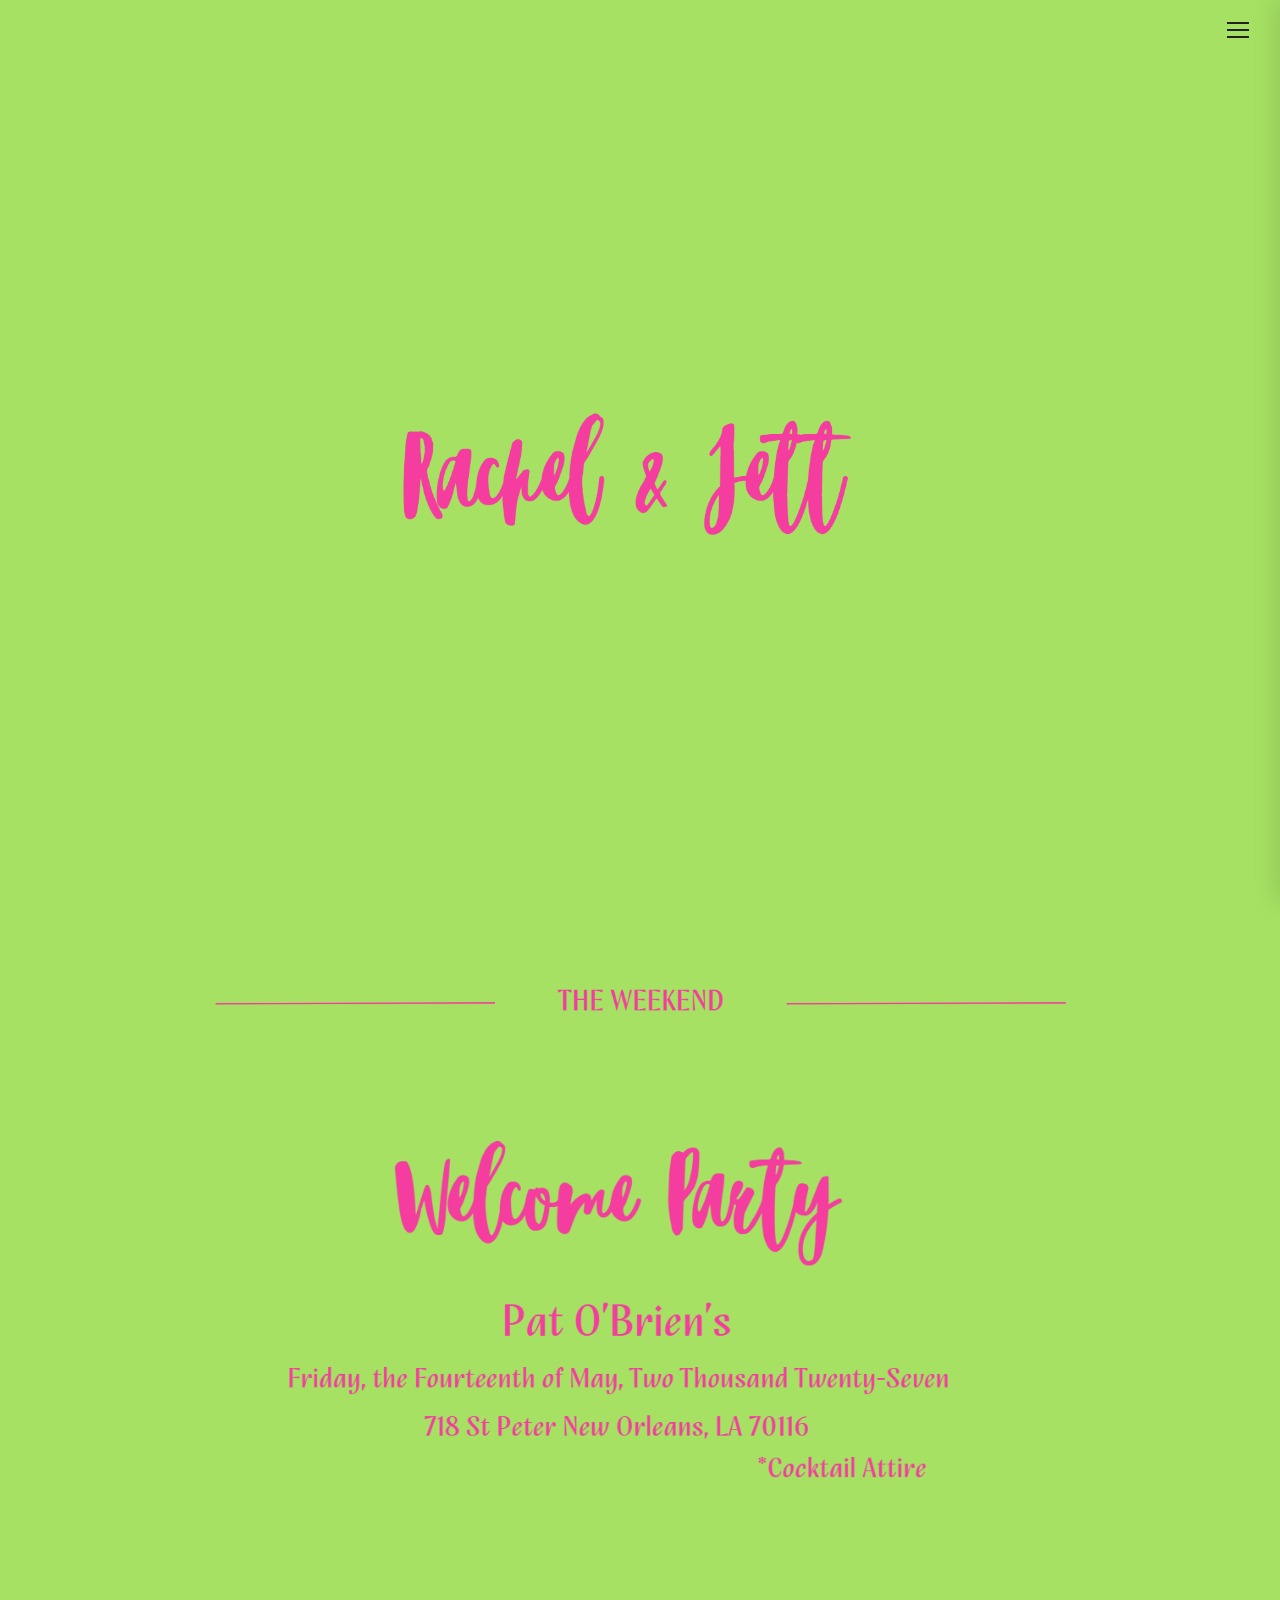
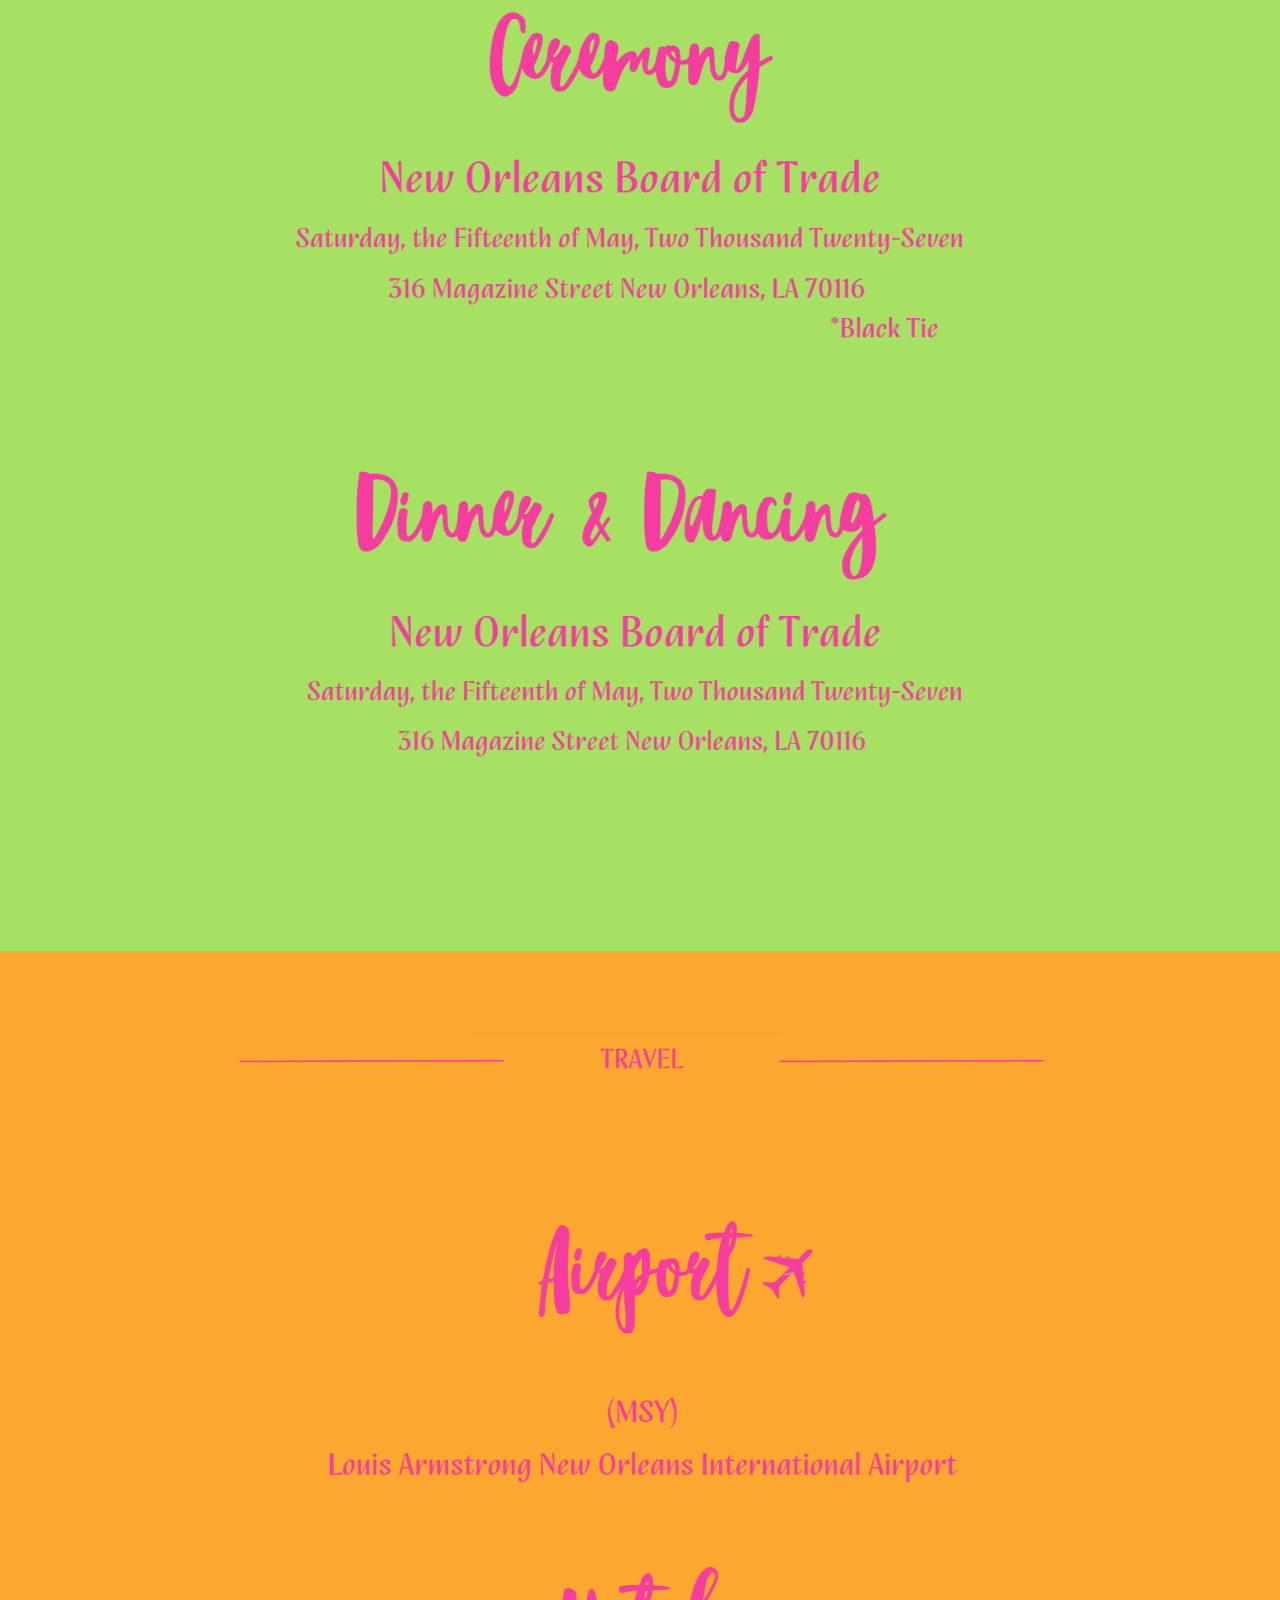
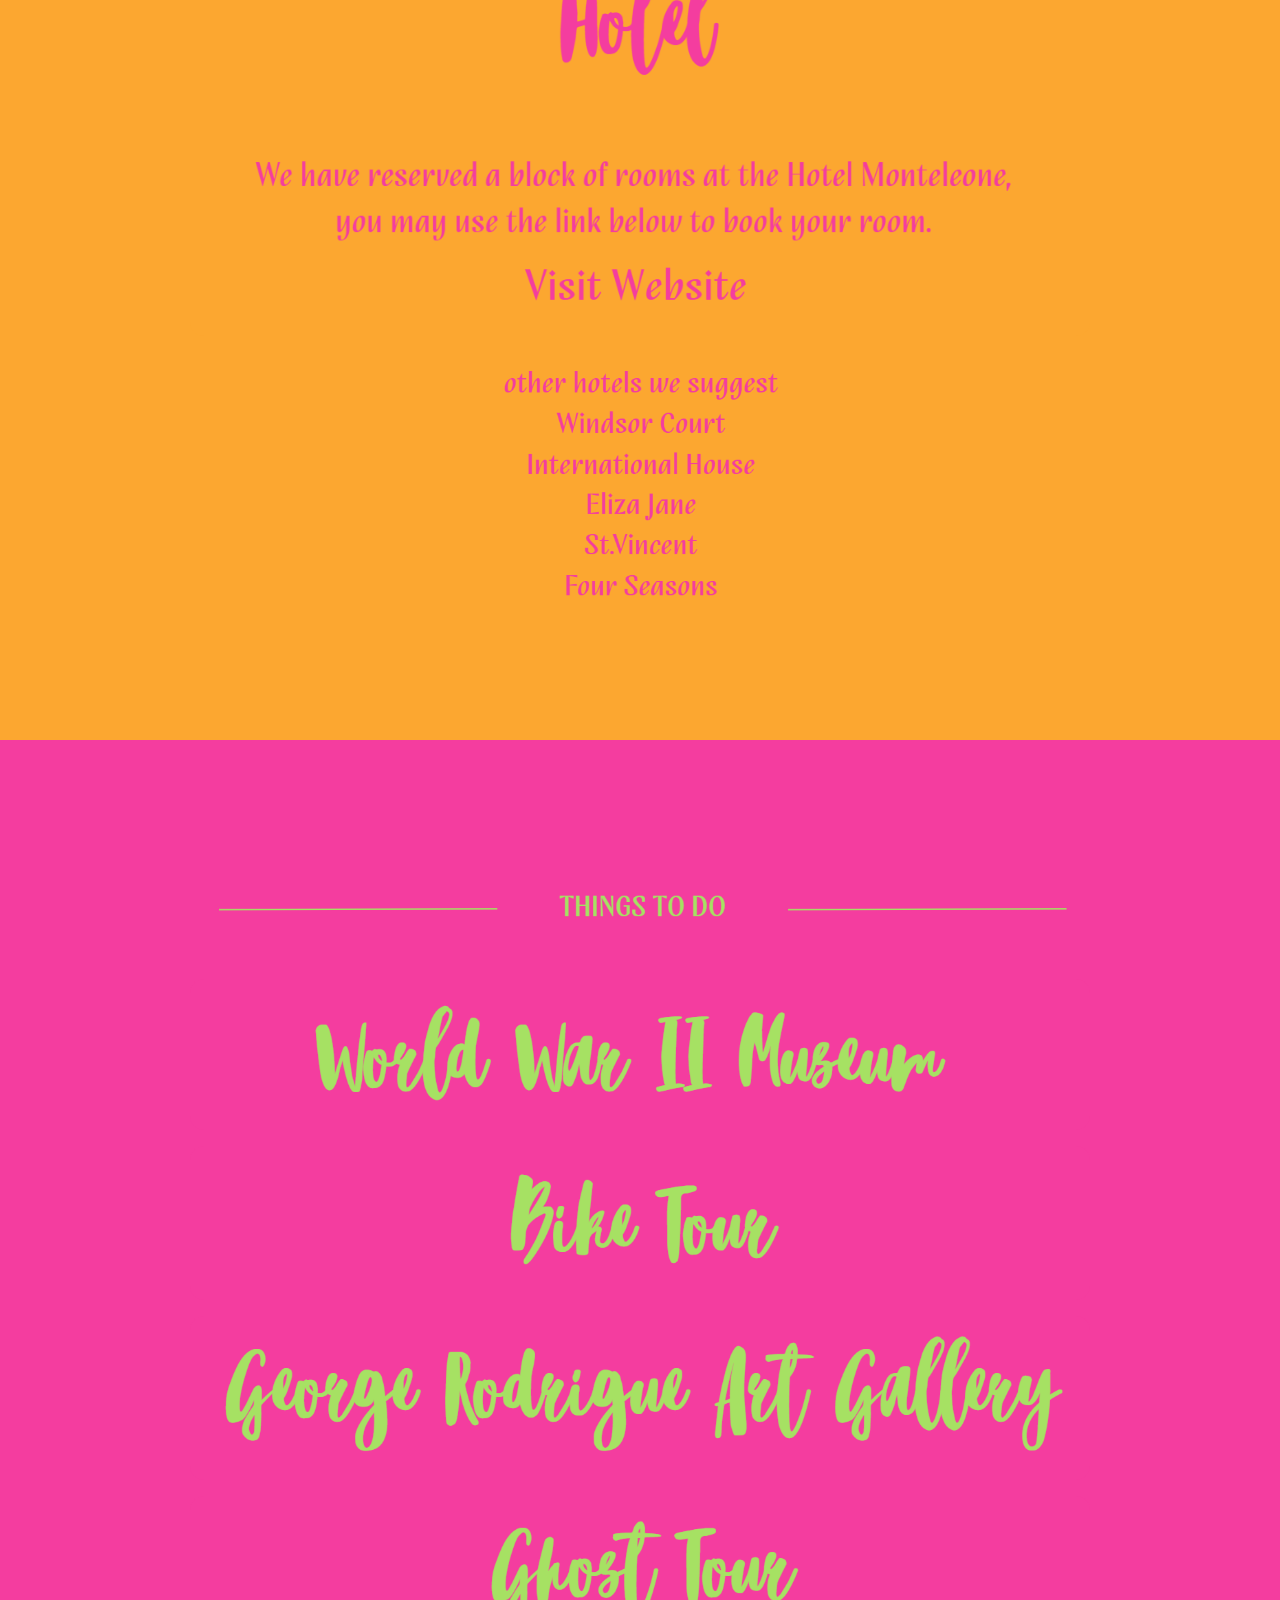
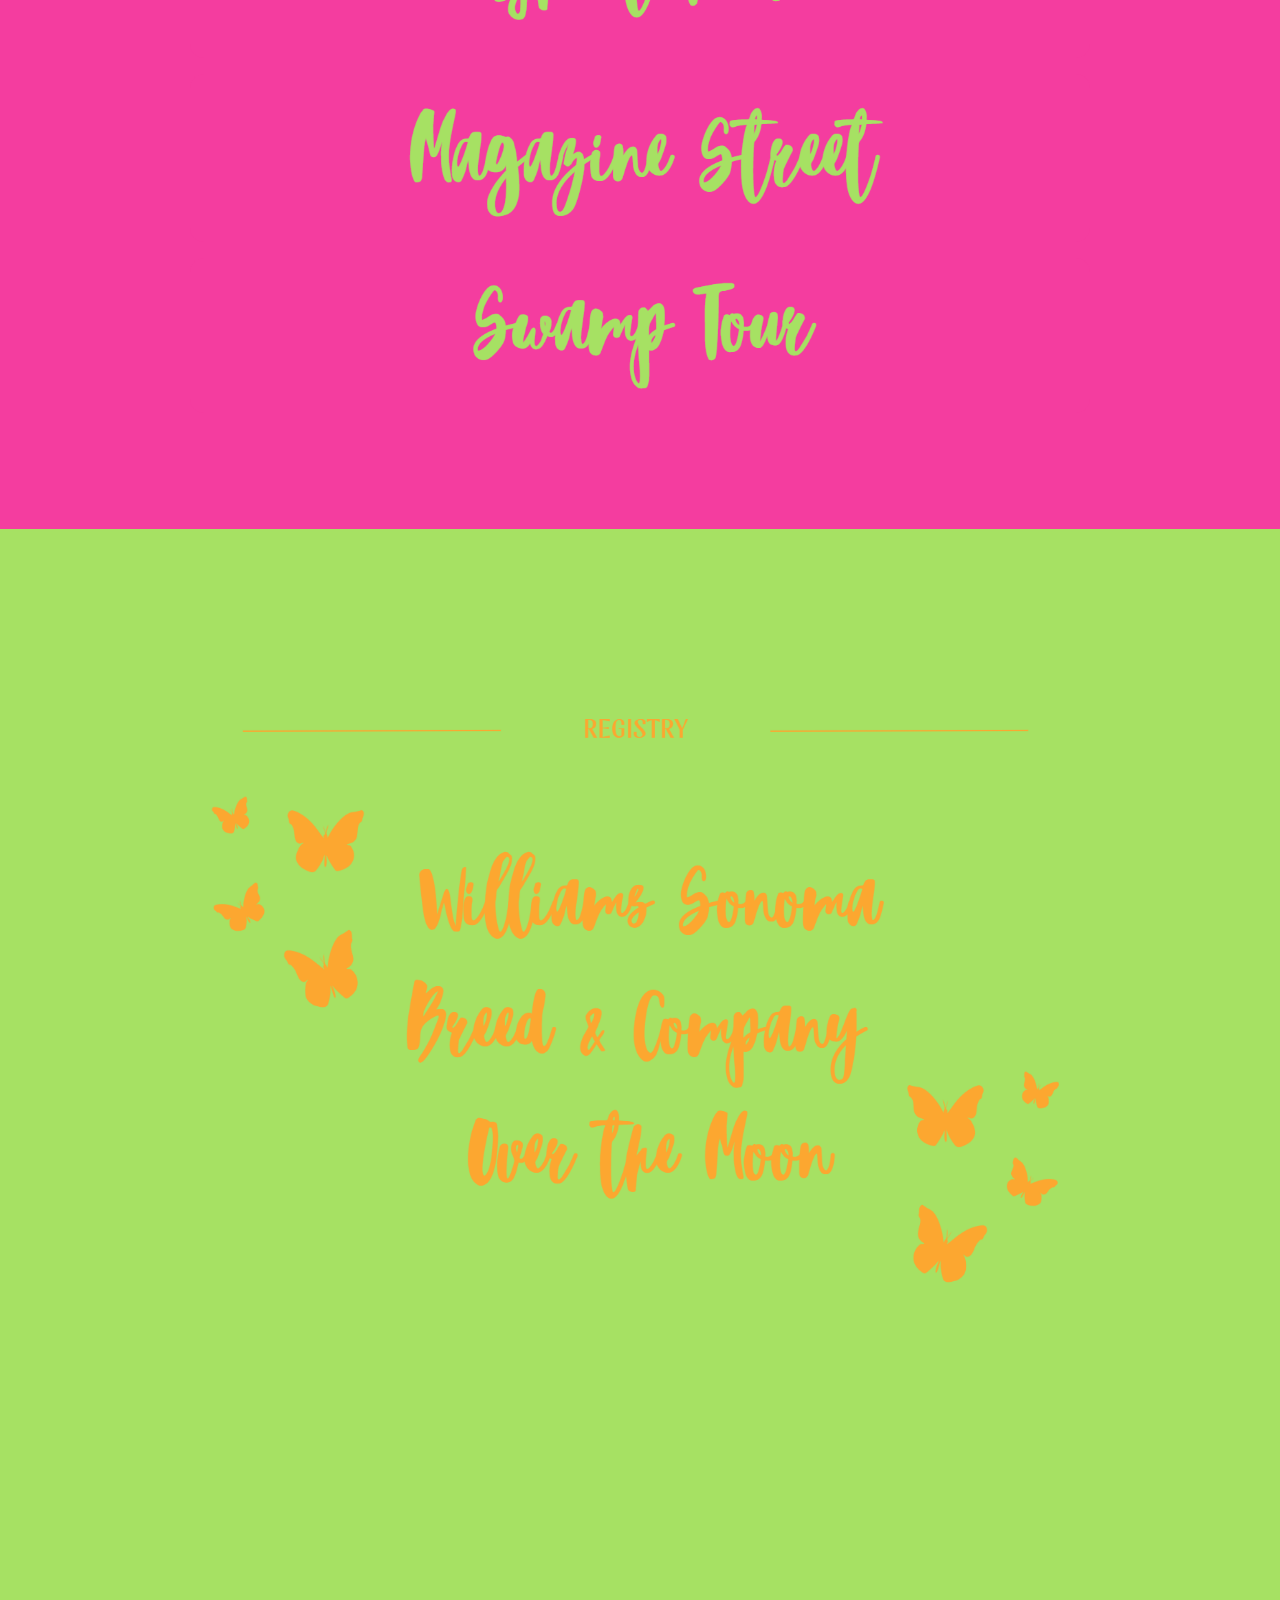
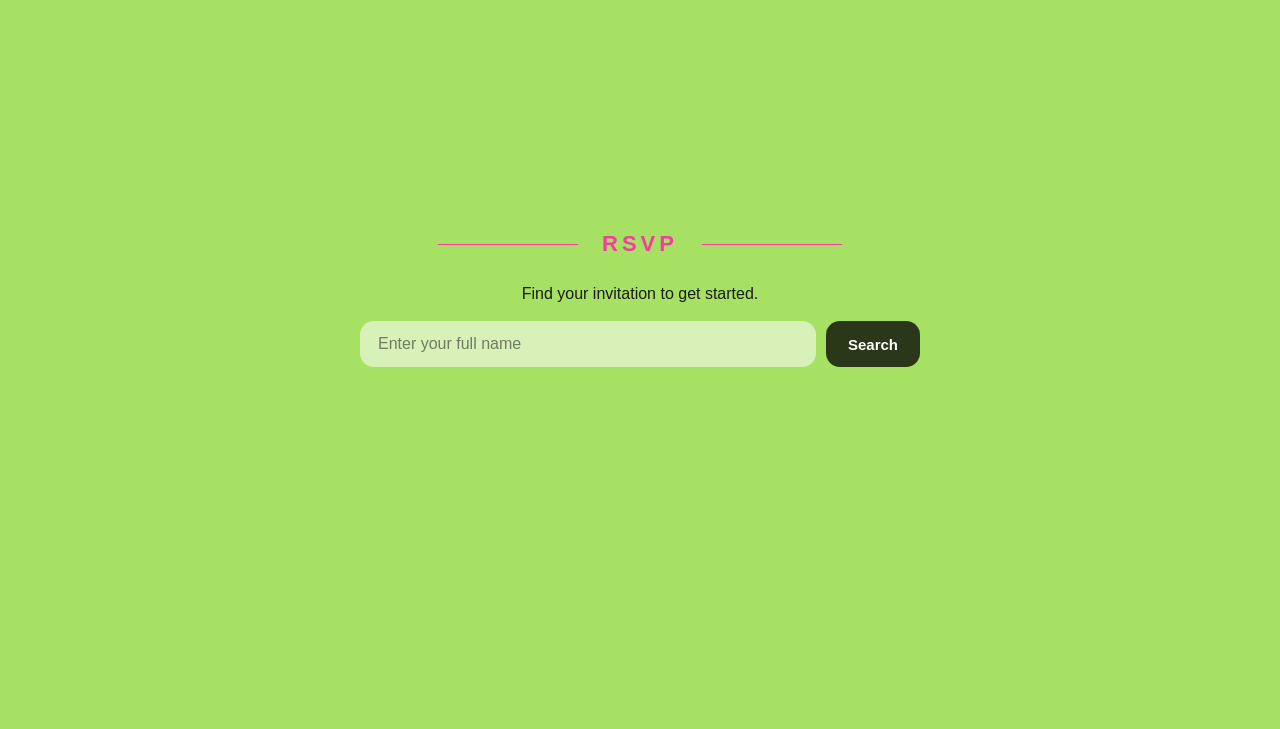
<file: index.html>
<!DOCTYPE html>
<html lang="en">
<head>
    <meta charset="UTF-8">
    <meta name="viewport" content="width=device-width, initial-scale=1.0, viewport-fit=cover">
    <meta name="theme-color" content="#000000">
    <title>Rachel & Jett</title>
    <link rel="icon" href="data:image/svg+xml,%3Csvg xmlns='http://www.w3.org/2000/svg' viewBox='0 0 100 100'%3E%3Ctext y='.9em' font-size='90'%3E%F0%9F%92%8D%3C/text%3E%3C/svg%3E">
    <link rel="stylesheet" href="styles.css">
</head>
<body>
    <nav class="navbar">
        <button class="hamburger" id="hamburger" aria-label="Menu">
            <span></span>
            <span></span>
            <span></span>
        </button>
        <div class="nav-menu" id="navMenu">
            <a href="#hero">Home</a>
            <a href="#weekend">The Weekend</a>
            <a href="#travel">Travel</a>
            <a href="#things-to-do">Things to Do</a>
            <a href="#registry">Registry</a>
            <a href="#rsvp">RSVP</a>
            <a href="wedding-party.html" class="nav-cta">The Wedding Party</a>
        </div>
    </nav>

    <section id="hero" class="section section-green">
        <div class="image-slot"><img src="media/hero.png"></div>
    </section>

    <section id="weekend" class="section section-green">
        <div class="image-slot composite">
            <img src="media/weekend-1.png" class="title-img">
            <div class="link-row">
                <a href="https://maps.app.goo.gl/ZzTy1f2bS1AUbbNq6" target="_blank" rel="noopener" class="link-tile">
                    <img src="media/weekend-welcome.png">
                </a>
                <a href="https://www.google.com/maps/search/?api=1&query=New+Orleans+Board+of+Trade" target="_blank" rel="noopener" class="link-tile">
                    <img src="media/weekend-ceremony.png">
                </a>
                <a href="https://www.google.com/maps/search/?api=1&query=New+Orleans+Board+of+Trade" target="_blank" rel="noopener" class="link-tile">
                    <img src="media/weekend-dinner.png">
                </a>
                <a class="spacer"></a>
            </div>
        </div>
    </section>

    <section id="travel" class="section section-orange">
        <div class="image-slot composite">
            <img src="media/travel-1.png" class="title-img">
            <div class="link-row">
                <a href="https://maps.app.goo.gl/owcJoxvVXH3C9A9CA" target="_blank" rel="noopener" class="link-tile">
                    <img src="media/travel-airport.png">
                </a>
                <a href="https://www.phgsecure.com/IBE/bookingRedirect.ashx?propertyCode=MSYHM&group=CHW15E" target="_blank" rel="noopener" class="link-tile">
                    <img src="media/travel-hotel.png">
                </a>
                <a>
                    <img src="media/travel-other.png">
                </a>
                <a class="spacer"></a>
            </div>
        </div>
    </section>

    <section id="things-to-do" class="section section-pink">
        <div class="image-slot composite">
            <img src="media/things-1.png" class="title-img">
            <div class="link-row">
                <a href="https://www.nationalww2museum.org/visit/plan-your-visit" target="_blank" rel="noopener" class="link-tile">
                    <img src="media/things-ww2.png">
                </a>
                <a href="https://confederacyofcruisers.com/" target="_blank" rel="noopener" class="link-tile">
                    <img src="media/things-bike.png">
                </a>
                <a href="https://georgerodrigue.com/galleries/rodrigue-studio-new-orleans/" target="_blank" rel="noopener" class="link-tile">
                    <img src="media/things-art.png">
                </a>
                <a href="https://www.viator.com/tours/New-Orleans/New-Orleans-Haunted-Walking-Tour-Ghosts-Vampires-Witchcraft-and-Voodoo/d675-5889GHOST" target="_blank" rel="noopener" class="link-tile">
                    <img src="media/things-ghost.png">
                </a>
                <a class="link-tile">
                    <img src="media/things-street.png">
                </a>
                <a class="link-tile">
                    <img src="media/things-swamp.png">
                </a>
                <a class="spacer"></a>
            </div>
        </div>
    </section>

    <section id="registry" class="section section-green">
        <div class="image-slot"><img src="media/registry.png"></div>
    </section>
    
    <section id="rsvp" class="section section-green">
        <div class="rsvp-card">
            <div class="section-title">
                <span class="title-line"></span>
                <h2>RSVP</h2>
                <span class="title-line"></span>
            </div>

            <div class="rsvp-step" id="rsvp-step-search">
                <p class="rsvp-lead">Find your invitation to get started.</p>
                <form id="rsvp-search-form" class="rsvp-search-form" autocomplete="off">
                    <input type="text" id="rsvp-name-input" name="name" placeholder="Enter your full name" minlength="2" required>
                    <button type="submit">Search</button>
                </form>
                <p id="rsvp-searching" class="rsvp-note" hidden>Searching...</p>
                <ul id="rsvp-results" class="rsvp-results" hidden></ul>
                <p id="rsvp-empty" class="rsvp-note" hidden>We couldn't find that name. Try just your first or last name, or reach out to Rachel &amp; Jett directly.</p>
                <p id="rsvp-error" class="rsvp-note" hidden>Something went wrong. Please try again in a moment.</p>
            </div>

            <div class="rsvp-step" id="rsvp-step-form" hidden>
                <button type="button" id="rsvp-back" class="rsvp-back">&larr; Not you? Search again</button>
                <form id="rsvp-detail-form">
                    <div id="rsvp-guest-list" class="rsvp-guest-list"></div>
                    <label class="rsvp-message-label" for="rsvp-message">Message for the couple (optional)</label>
                    <textarea id="rsvp-message" name="message" rows="3" maxlength="500" placeholder="Well wishes, song requests, dietary notes..."></textarea>
                    <p id="rsvp-submit-error" class="rsvp-note" hidden>Something went wrong submitting your RSVP. Please try again.</p>
                    <button type="submit" class="rsvp-submit">Submit RSVP</button>
                </form>
            </div>

            <div class="rsvp-step" id="rsvp-step-success" hidden>
                <p class="rsvp-success">Thank you! Your RSVP has been received.</p>
            </div>
        </div>
    </section>
    <script src="script.js"></script>
    <script src="rsvp.js"></script>
</body>
</html>
</file>
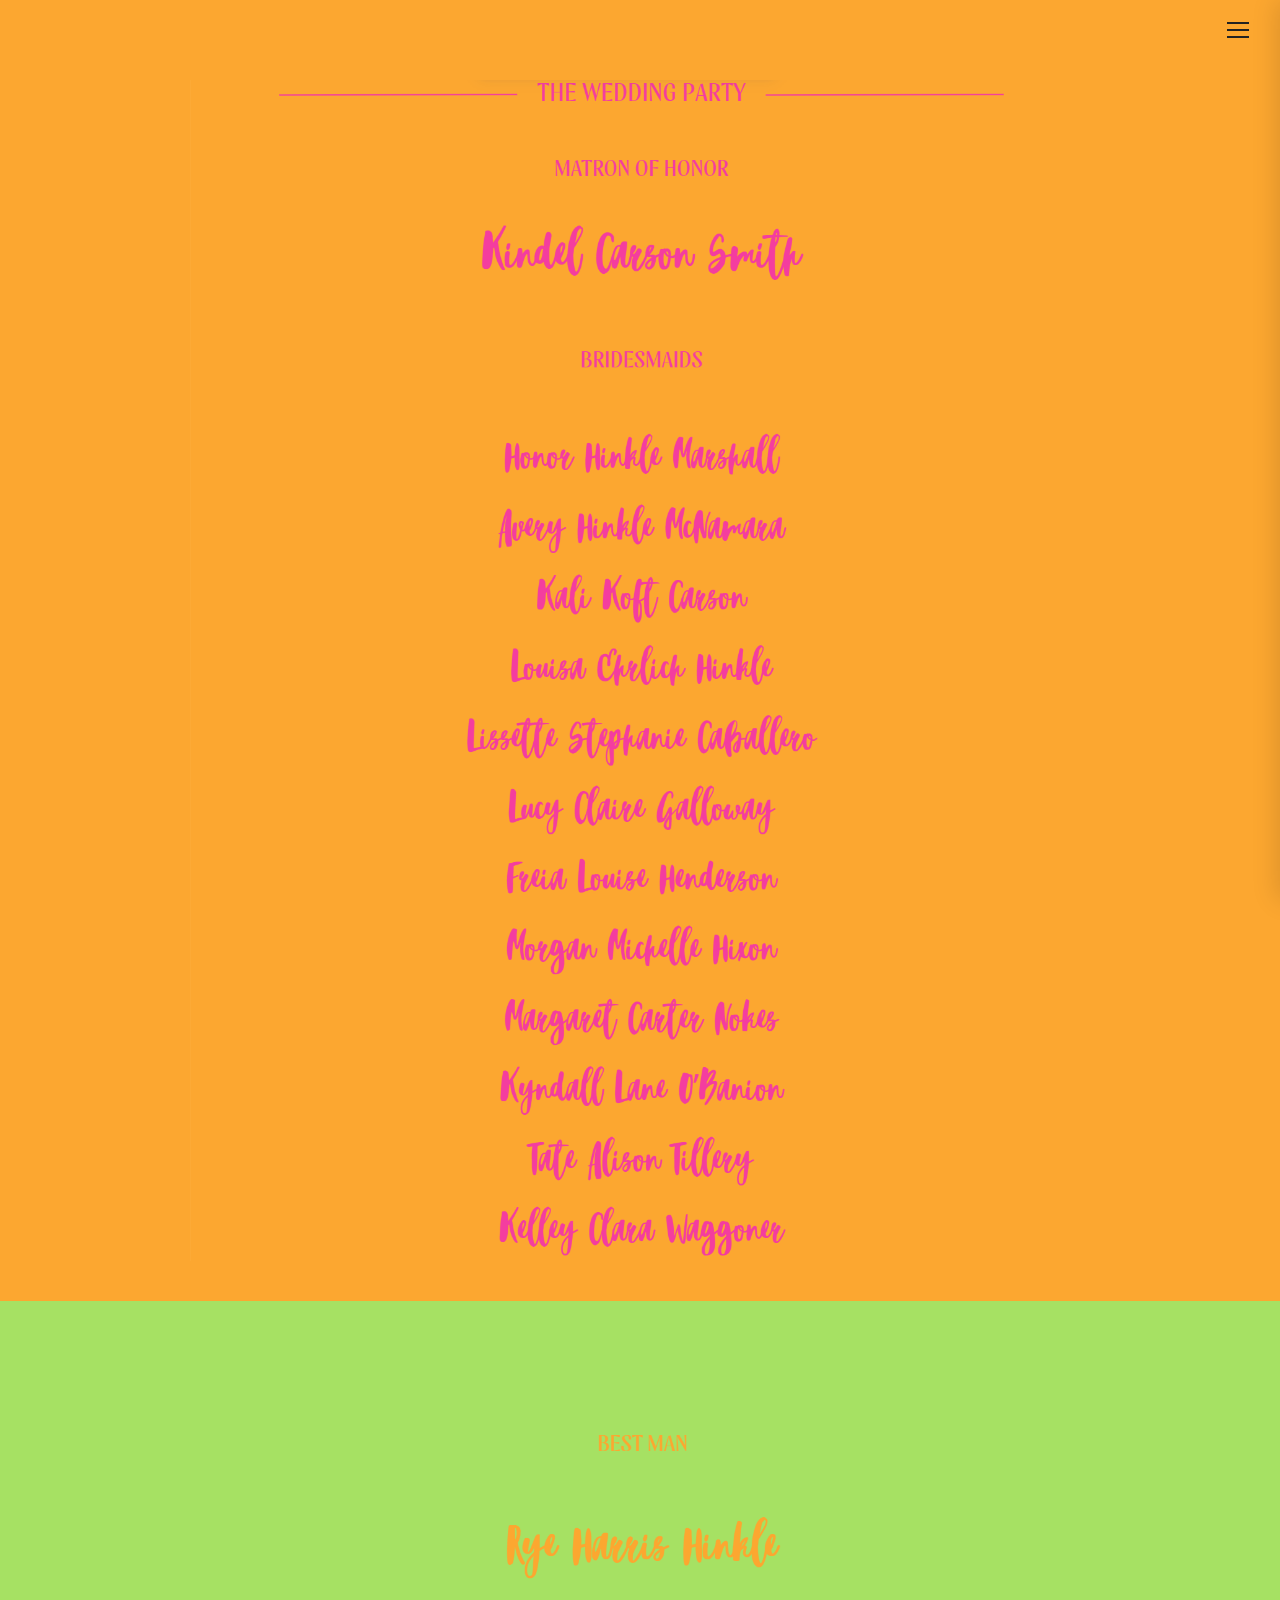
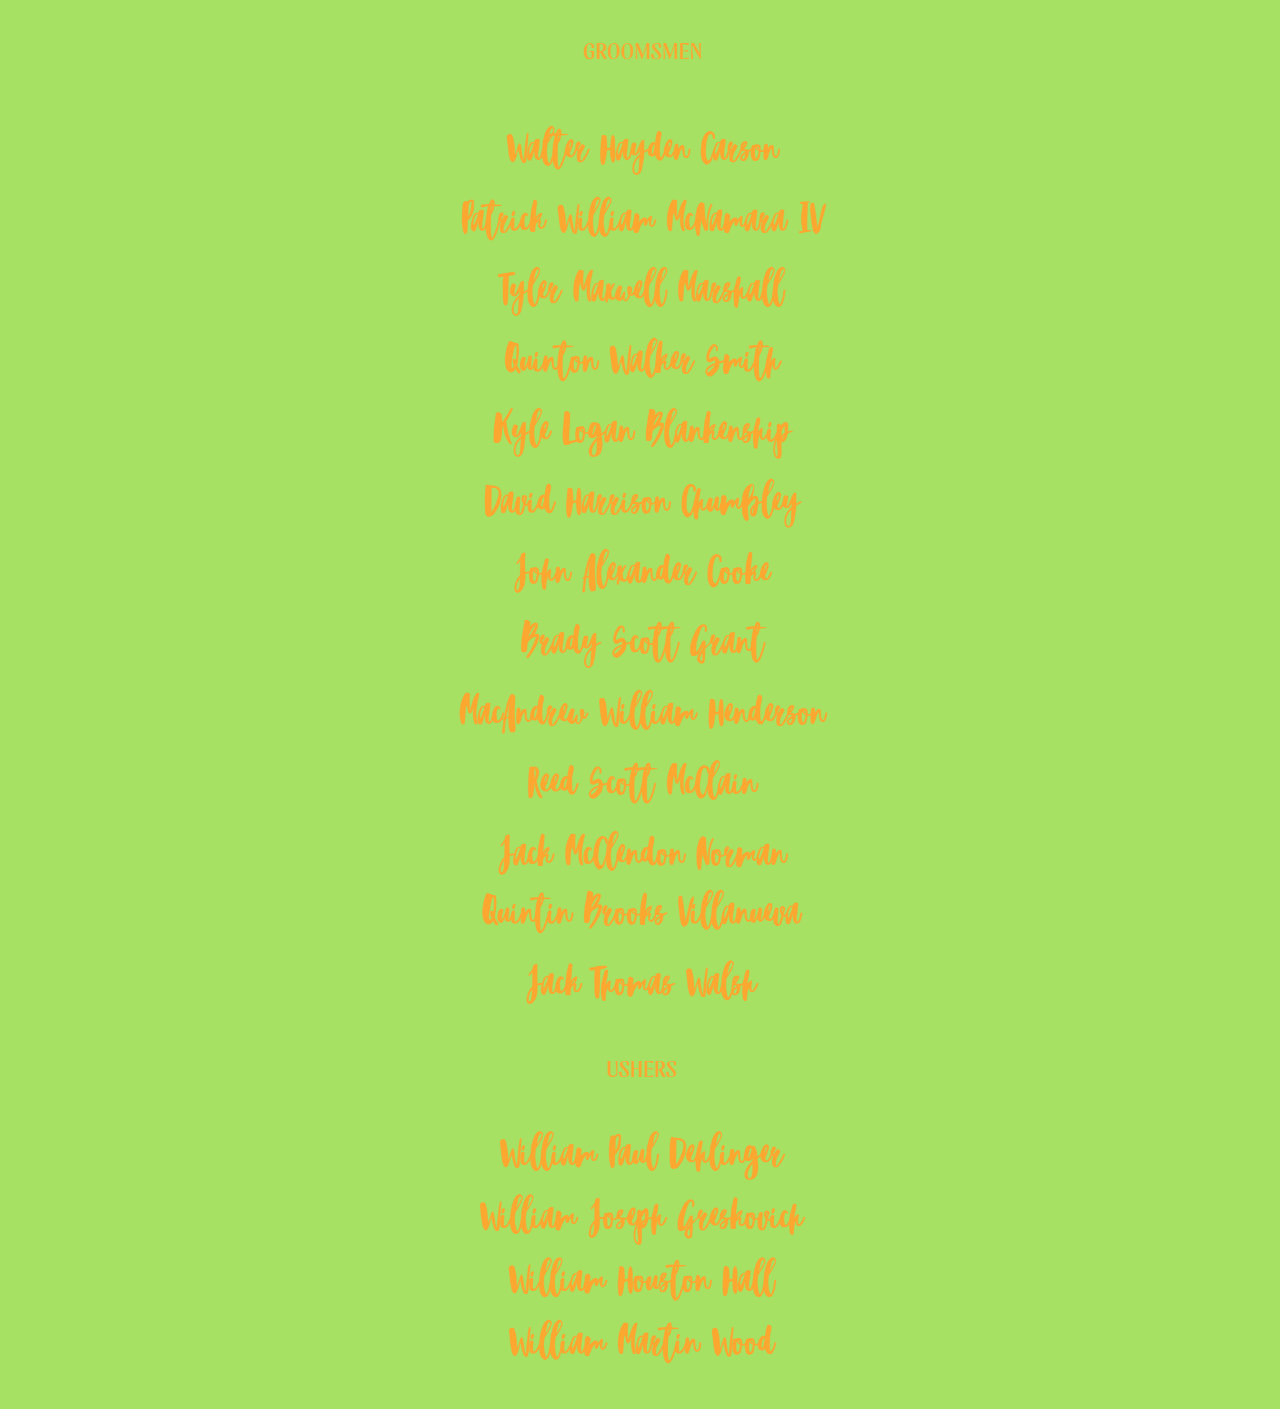
<file: wedding-party.html>
<!DOCTYPE html>
<html lang="en">
<head>
    <meta charset="UTF-8">
    <meta name="viewport" content="width=device-width, initial-scale=1.0, viewport-fit=cover">
    <meta name="theme-color" content="#000000">
    <title>Rachel & Jett - The Wedding Party</title>
    <link rel="icon" href="data:image/svg+xml,%3Csvg xmlns='http://www.w3.org/2000/svg' viewBox='0 0 100 100'%3E%3Ctext y='.9em' font-size='90'%3E%F0%9F%92%8D%3C/text%3E%3C/svg%3E">
    <link rel="stylesheet" href="styles.css">
</head>
<body>
    <nav class="navbar">
        <button class="hamburger" id="hamburger" aria-label="Menu">
            <span></span>
            <span></span>
            <span></span>
        </button>
        <div class="nav-menu" id="navMenu">
            <a href="#bride">Bride</a>
            <a href="#groom">Groom</a>
            <a href="index.html" class="nav-cta">Home</a>
        </div>
    </nav>

    <section id="bride" class="section section-orange">
        <div class="image-slot"><img src="media/bride.png"></div>
    </section>

    <section id="groom" class="section section-green">
        <div class="image-slot"><img src="media/groom-1.png"><img src="media/groom-2.png"></div>
    </section>

    <script src="script.js"></script>
</body>
</html>
</file>
<file: styles.css>
* {
    margin: 0;
    padding: 0;
    box-sizing: border-box;
}

button, input, select, textarea {
    font-family: inherit;
    color: inherit;
}

[hidden] {
    display: none !important;
}

html {
    scroll-behavior: smooth;
}

html, body {
    background: #000;
}

body {
    font-family: -apple-system, BlinkMacSystemFont, "Segoe UI", Roboto, sans-serif;
}

.navbar {
    position: fixed;
    top: 0;
    left: 0;
    right: 0;
    height: 60px;
    z-index: 1000;
    display: flex;
    justify-content: flex-end;
    align-items: center;
    padding: 0 20px;
    /* backdrop-filter: blur(16px); */
    /* -webkit-backdrop-filter: blur(16px); */
    transition: backdrop-filter 0.2s, -webkit-backdrop-filter 0.2s;
}

.navbar.menu-open {
    backdrop-filter: none;
    -webkit-backdrop-filter: none;
}

.hamburger {
    background: transparent;
    border: none;
    width: 44px;
    height: 44px;
    border-radius: 8px;
    display: flex;
    flex-direction: column;
    justify-content: center;
    align-items: center;
    gap: 5px;
    cursor: pointer;
    z-index: 1002;
}

.hamburger span {
    display: block;
    width: 22px;
    height: 2px;
    background: #222;
    transition: transform 0.25s, opacity 0.25s;
}

.hamburger.open span:nth-child(1) {
    transform: translateY(7px) rotate(45deg);
}

.hamburger.open span:nth-child(2) {
    opacity: 0;
}

.hamburger.open span:nth-child(3) {
    transform: translateY(-7px) rotate(-45deg);
}

.nav-menu {
    position: fixed;
    top: 0;
    right: 0;
    height: 100vh;
    width: 280px;
    background: rgba(255, 255, 255, 0.15);
    backdrop-filter: blur(16px);
    -webkit-backdrop-filter: blur(16px);
    border-left: 1px solid rgba(255, 255, 255, 0.3);
    box-shadow: -4px 0 24px rgba(0, 0, 0, 0.12);
    display: flex;
    flex-direction: column;
    padding: 80px 24px 24px;
    gap: 8px;
    transform: translateX(100%);
    transition: transform 0.3s ease;
    z-index: 1001;
}

.nav-menu.open {
    transform: translateX(0);
}

.nav-menu a {
    color: #1a1a1a;
    text-decoration: none;
    font-size: 18px;
    padding: 12px 16px;
    border-radius: 8px;
    transition: background 0.2s;
}

.nav-menu a:hover {
    background: rgba(255, 255, 255, 0.25);
}

.nav-menu a.nav-cta {
    margin-top: 16px;
    background: rgba(0, 0, 0, 0.75);
    color: #fff;
    text-align: center;
    font-weight: 600;
    backdrop-filter: blur(8px);
    -webkit-backdrop-filter: blur(8px);
}

.nav-menu a.nav-cta:hover {
    background: rgba(0, 0, 0, 0.9);
}

.section {
    min-height: 100vh;
    display: flex;
    align-items: center;
    justify-content: center;
    padding: 80px 20px 40px;
}

.section-green {
    background: #A6e163;
}

.section-orange {
    background: #Fca730;
}

.section-pink {
    background: #F43d9f;
}

.spacer {
    height: 60px;
}

.image-slot {
    width: 100%;
    max-width: 900px;
    aspect-ratio: 4 / 3;
    background: transparent;
    align-content: center;
}

.image-slot-hero {
    width: 100%;
    max-width: 900px;
    aspect-ratio: 4 / 3;
    background: transparent;
    align-content: center;
}

.image-slot img {
    width: 100%;
    /* height: 100%; */
    object-fit: contain;
    display: block;
}

.image-slot.composite {
    aspect-ratio: auto;
    display: flex;
    flex-direction: column;
    align-items: center;
    gap: 16px;
}

.image-slot.composite .title-img,
.link-row {
    width: 100%;
}

.link-row {
    display: flex;
    flex-direction: column;
    align-items: center;
    gap: 16px;
}

.link-tile {
    display: block;
    width: 100%;
    border-radius: 14px;
    overflow: hidden;
    transform: translateZ(0);
    transition:
        transform 0.35s cubic-bezier(0.2, 0.8, 0.2, 1),
        filter 0.35s ease;
    will-change: transform, filter;
}

.link-tile img {
    width: 100%;
    height: auto;
    display: block;
    transition: transform 0.5s cubic-bezier(0.2, 0.8, 0.2, 1);
}

@media (hover: hover) {
    .link-tile:hover {
        transform: translateY(-6px) scale(1.02);
        filter: drop-shadow(0 12px 24px rgba(0, 0, 0, 0.25))
                drop-shadow(0 0 12px rgba(255, 255, 255, 0.45));
        z-index: 2;
    }

    .link-tile:hover img {
        transform: scale(1.03) rotate(-0.3deg);
    }
}

/* RSVP */

.rsvp-card {
    width: 100%;
    max-width: 560px;
    display: flex;
    flex-direction: column;
    align-items: center;
    gap: 28px;
}

.section-title {
    width: 100%;
    display: flex;
    align-items: center;
    justify-content: center;
    gap: 24px;
}

.section-title .title-line {
    flex: 1;
    height: 1px;
    background: #F43d9f;
    max-width: 140px;
}

.section-title h2 {
    font-size: 22px;
    letter-spacing: 4px;
    font-weight: 600;
    color: #F43d9f;
    text-transform: uppercase;
    white-space: nowrap;
}

.rsvp-step {
    width: 100%;
    display: flex;
    flex-direction: column;
    align-items: center;
    gap: 18px;
}

.rsvp-lead {
    font-size: 16px;
    color: #1a1a1a;
    text-align: center;
}

.rsvp-search-form {
    width: 100%;
    display: flex;
    gap: 10px;
}

.rsvp-search-form input,
.rsvp-detail-form input[type="text"] {
    flex: 1;
    min-width: 0;
    padding: 14px 18px;
    border: none;
    border-radius: 14px;
    background: rgba(255, 255, 255, 0.55);
    backdrop-filter: blur(8px);
    -webkit-backdrop-filter: blur(8px);
    font-size: 16px;
    color: #1a1a1a;
}

.rsvp-search-form input::placeholder {
    color: rgba(26, 26, 26, 0.55);
}

.rsvp-search-form input:focus,
#rsvp-detail-form textarea:focus {
    outline: 2px solid rgba(0, 0, 0, 0.6);
    outline-offset: 2px;
}

.rsvp-search-form button,
.rsvp-submit,
.attend-btn {
    border: none;
    border-radius: 14px;
    background: rgba(0, 0, 0, 0.75);
    color: #fff;
    font-weight: 600;
    font-size: 15px;
    cursor: pointer;
    transition: background 0.2s, transform 0.2s;
}

.rsvp-search-form button {
    padding: 14px 22px;
    white-space: nowrap;
}

.rsvp-search-form button:hover,
.rsvp-submit:hover {
    background: rgba(0, 0, 0, 0.9);
}

.rsvp-note {
    font-size: 15px;
    color: #1a1a1a;
    text-align: center;
}

.rsvp-results {
    width: 100%;
    list-style: none;
    display: flex;
    flex-direction: column;
    gap: 10px;
}

.rsvp-result-btn {
    width: 100%;
    display: flex;
    flex-direction: column;
    align-items: flex-start;
    gap: 2px;
    padding: 14px 18px;
    border: none;
    border-radius: 14px;
    background: rgba(255, 255, 255, 0.55);
    backdrop-filter: blur(8px);
    -webkit-backdrop-filter: blur(8px);
    cursor: pointer;
    text-align: left;
    transition: transform 0.2s, background 0.2s;
}

.rsvp-result-btn:hover {
    background: rgba(255, 255, 255, 0.8);
    transform: translateY(-2px);
}

.rsvp-result-name {
    font-size: 16px;
    font-weight: 600;
    color: #1a1a1a;
}

.rsvp-result-party {
    font-size: 13px;
    color: rgba(26, 26, 26, 0.65);
}

.rsvp-back {
    align-self: flex-start;
    background: none;
    border: none;
    color: #1a1a1a;
    font-size: 14px;
    font-weight: 600;
    cursor: pointer;
    padding: 4px 0;
}

#rsvp-detail-form {
    width: 100%;
    display: flex;
    flex-direction: column;
    gap: 18px;
}

.rsvp-guest-list {
    width: 100%;
    display: flex;
    flex-direction: column;
    gap: 14px;
}

.rsvp-guest {
    width: 100%;
    display: flex;
    flex-direction: column;
    gap: 10px;
    padding: 16px 18px;
    border-radius: 14px;
    background: rgba(255, 255, 255, 0.4);
    backdrop-filter: blur(8px);
    -webkit-backdrop-filter: blur(8px);
}

.rsvp-guest-name {
    font-size: 16px;
    font-weight: 600;
    color: #1a1a1a;
}

.rsvp-attend-toggle {
    display: flex;
    gap: 10px;
    flex-wrap: wrap;
}

.attend-btn {
    background: rgba(0, 0, 0, 0.15);
    color: #1a1a1a;
    padding: 10px 16px;
    font-size: 14px;
}

.attend-btn.selected[data-value="yes"] {
    background: rgba(0, 0, 0, 0.85);
    color: #fff;
}

.attend-btn.selected[data-value="no"] {
    background: rgba(0, 0, 0, 0.85);
    color: #fff;
}

.rsvp-meal {
    padding: 10px 14px;
    border: none;
    border-radius: 10px;
    background: rgba(255, 255, 255, 0.7);
    font-size: 14px;
    color: #1a1a1a;
}

.rsvp-message-label {
    font-size: 14px;
    font-weight: 600;
    color: #1a1a1a;
}

#rsvp-detail-form textarea {
    width: 100%;
    padding: 14px 18px;
    border: none;
    border-radius: 14px;
    background: rgba(255, 255, 255, 0.55);
    backdrop-filter: blur(8px);
    -webkit-backdrop-filter: blur(8px);
    font-size: 15px;
    color: #1a1a1a;
    font-family: inherit;
    resize: vertical;
}

.rsvp-submit {
    padding: 14px 22px;
    align-self: center;
}

.rsvp-submit:disabled,
.rsvp-search-form button:disabled {
    opacity: 0.6;
    cursor: not-allowed;
}

.rsvp-success {
    font-size: 18px;
    font-weight: 600;
    color: #1a1a1a;
    text-align: center;
}

@media (max-width: 480px) {
    .rsvp-search-form {
        flex-direction: column;
    }

    .section-title .title-line {
        max-width: 60px;
    }
}
</file>
